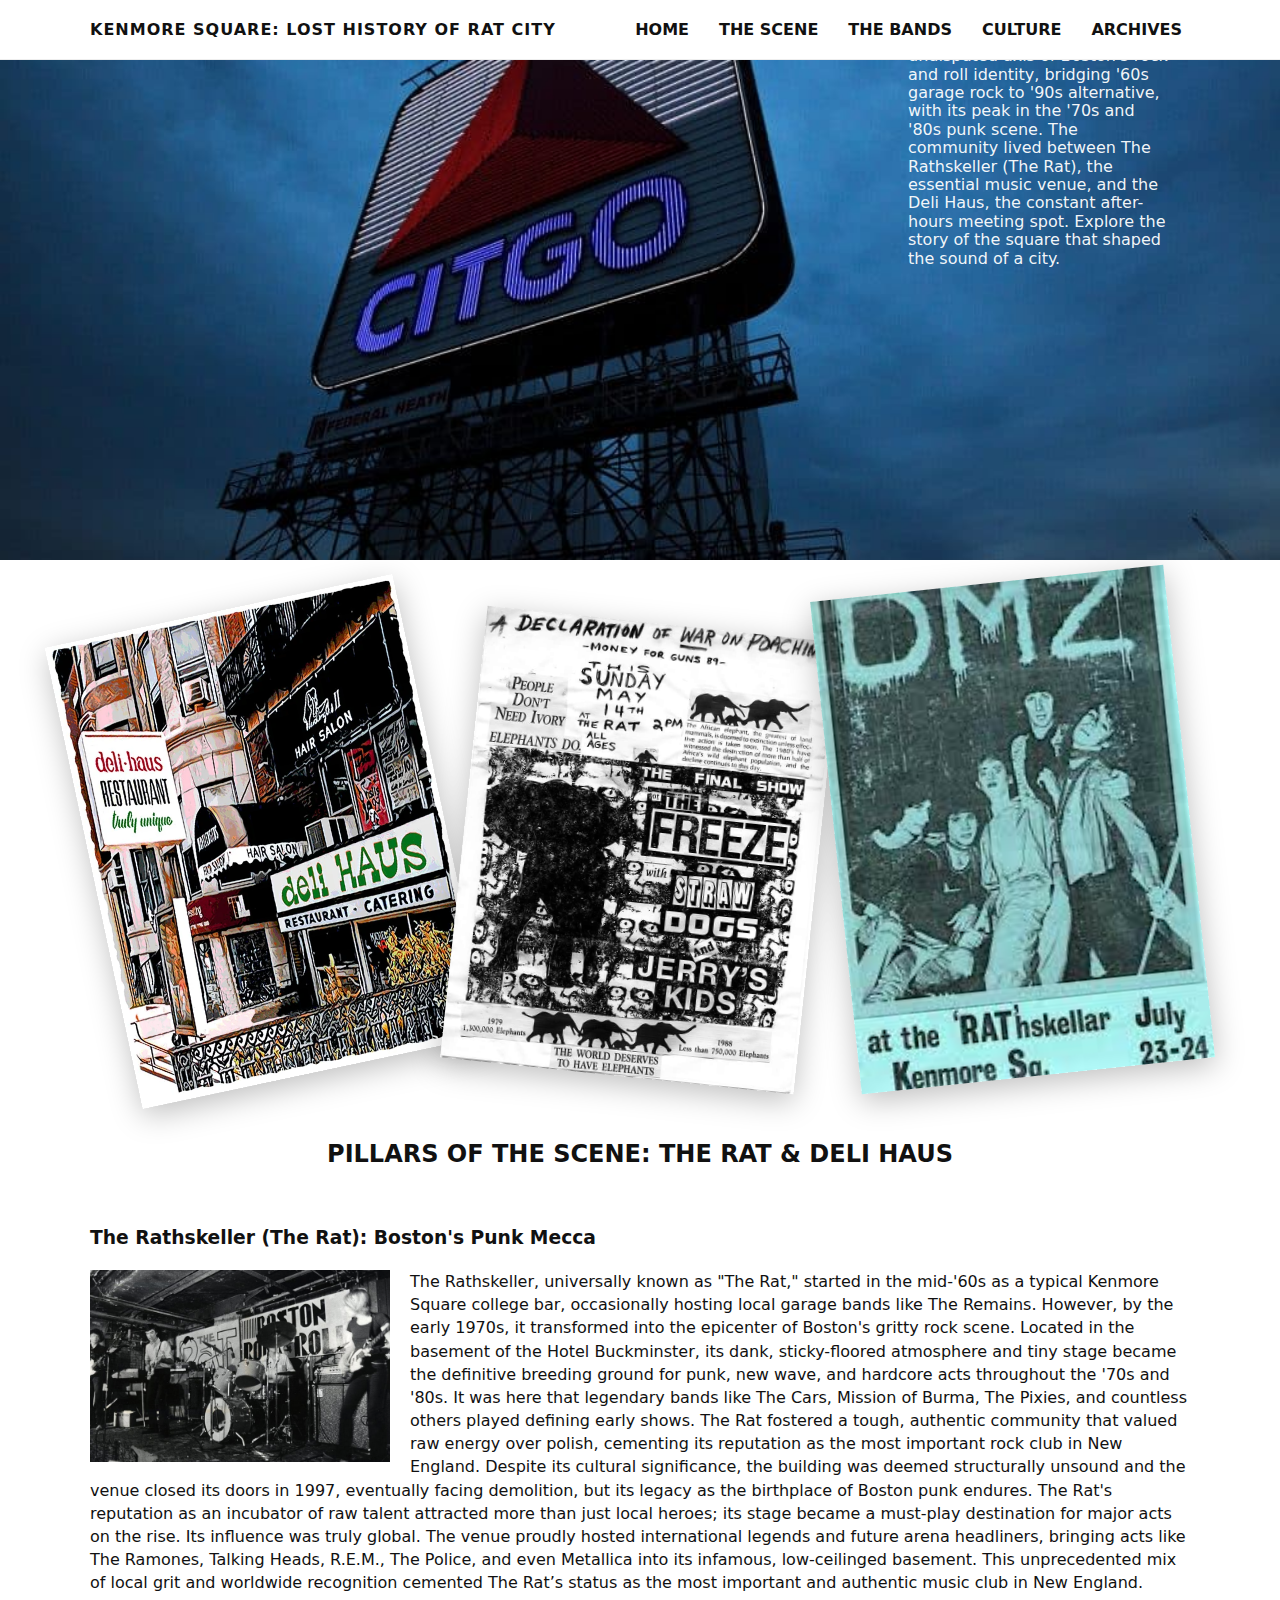
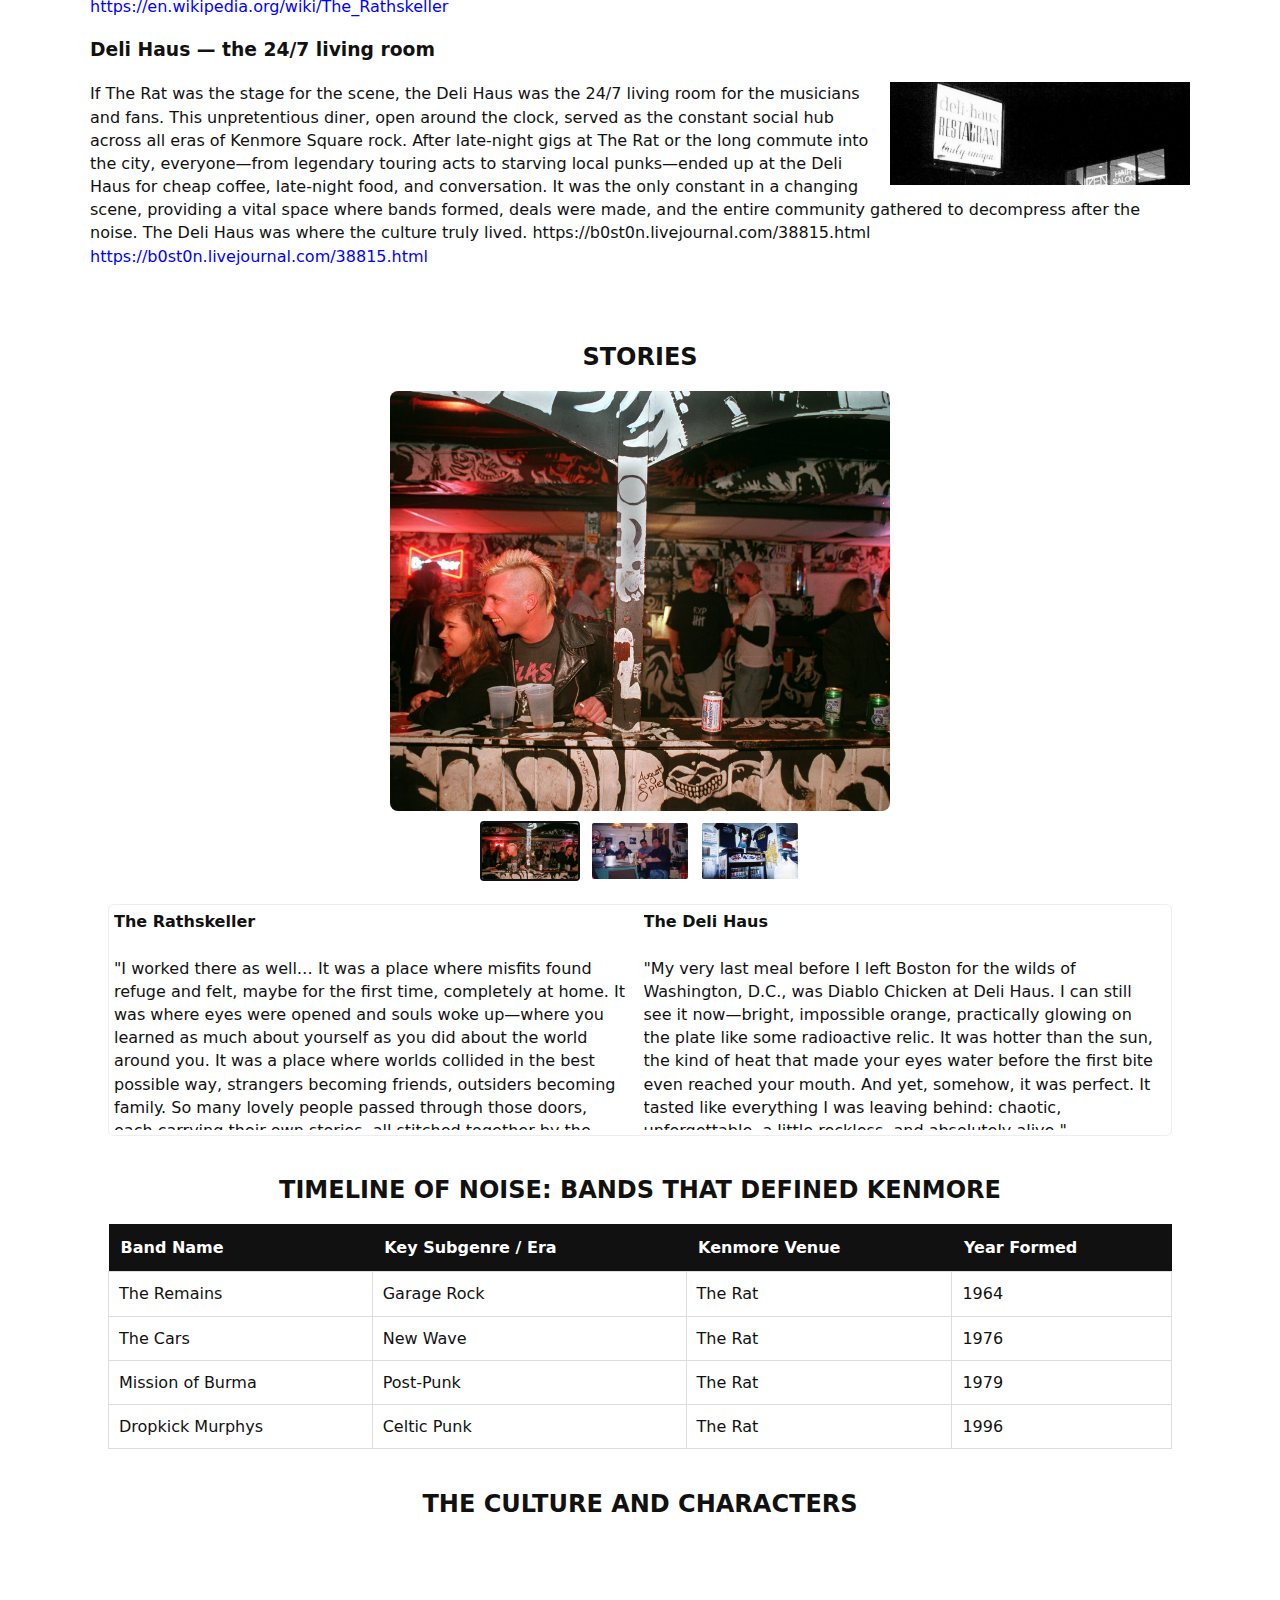
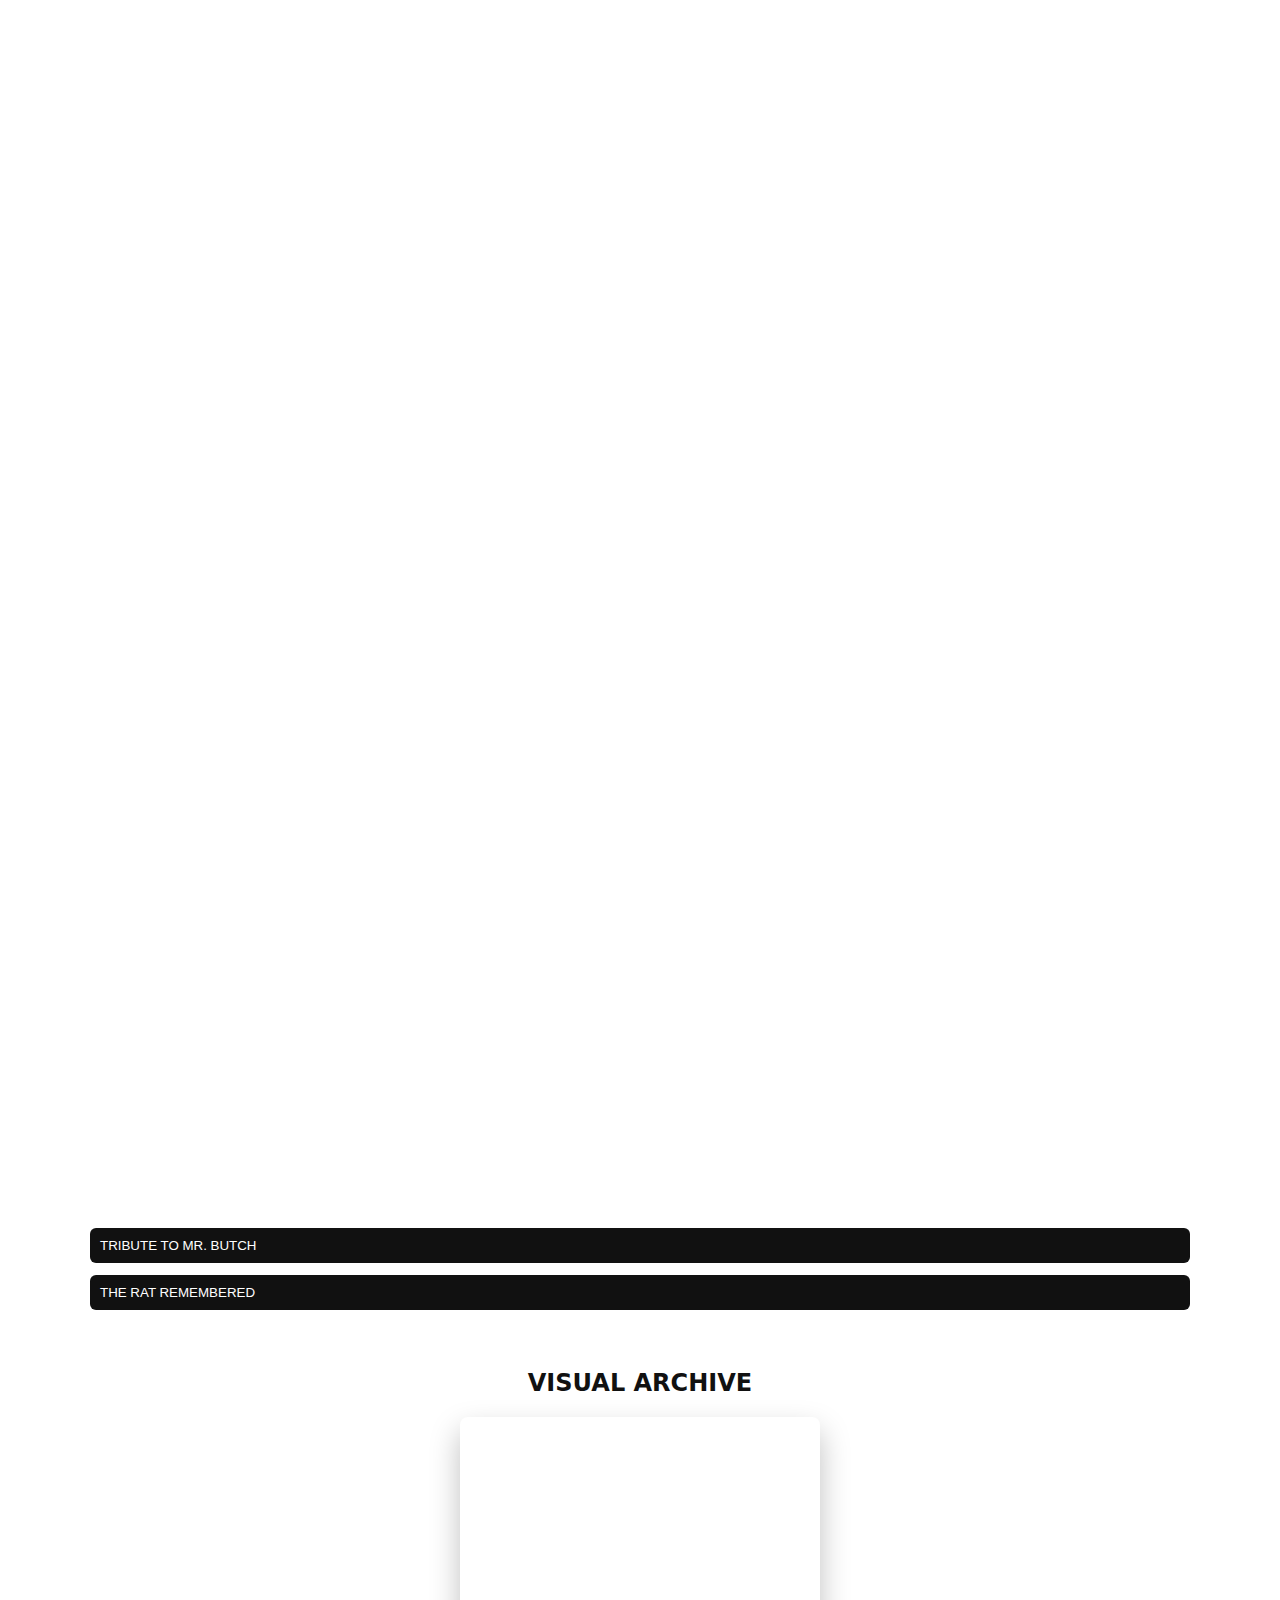
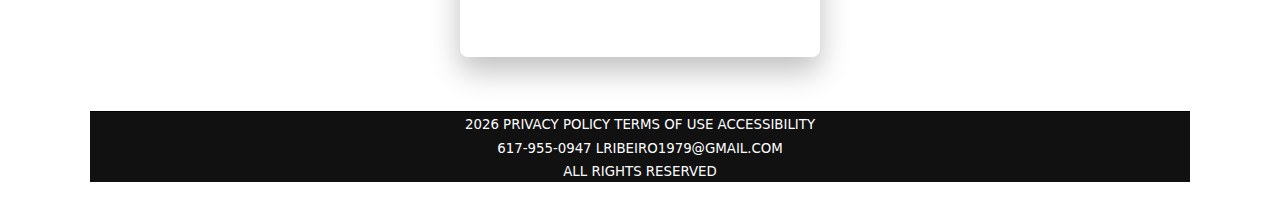
<file: index.html>
<!DOCTYPE html>
<html lang="en">
  <head>
    <meta charset="utf-8" />
    <meta name="viewport" content="width=device-width,initial-scale=1" />
    <title>Kenmore Square: Lost History of Rat City</title>
    <meta
      name="description"
      content="Kenmore Square: The Rat & Deli Haus — archive, stories and media."
    />
    <link rel="stylesheet" href="style.css" />
  </head>
  <body>
    <header class="site-header" role="banner">
      <div class="container header-inner">
        <div class="brand">KENMORE SQUARE: LOST HISTORY OF RAT CITY</div>
        <nav class="main-nav" role="navigation" aria-label="Main">
          <a href="#hero">HOME</a>
          <a href="#pillars">THE SCENE</a>
          <a href="#timeline">THE BANDS</a>
          <a href="#culture">CULTURE</a>
          <a href="#archive">ARCHIVES</a>
        </nav>
        <button
          class="mobile-toggle"
          aria-expanded="false"
          aria-controls="mobile-menu"
        >
          ☰
        </button>
      </div>

      <div id="mobile-menu" class="mobile-menu" hidden>
        <a href="#hero">Home</a>
        <a href="#pillars">Pillars</a>
        <a href="#stories">Stories</a>
        <a href="#timeline">Timeline</a>
        <a href="#culture">Culture</a>
        <a href="#archive">Archive</a>
      </div>
    </header>

    <main>
      <!-- HERO: background image with overlay text (uses Citgo_Sign.jpg) -->
      <section
        id="hero"
        class="hero"
        role="img"
        aria-label="Citgo sign over Kenmore Square"
      >
        <!-- background applied via CSS using Citgo_Sign.jpg -->
        <div class="hero-overlay container">
          <p class="hero-sub">
            <br />
            <br />Kenmore Square was the undisputed axis of Boston's rock and
            roll identity, bridging '60s garage rock to '90s alternative, with
            its peak in the '70s and '80s punk scene. The community lived
            between The Rathskeller (The Rat), the essential music venue, and
            the Deli Haus, the constant after-hours meeting spot. Explore the
            story of the square that shaped the sound of a city.
          </p>
        </div>
      </section>

      <!-- BIG POSTER ROW (tilted, larger) -->
      <section class="poster-row container" aria-label="Poster collage">
        <div class="poster poster-left">
          <img src="Poster_Delihaus.png" alt="Posters collage" loading="lazy" />
        </div>
        <div class="poster poster-center">
          <img src="Poster_Strawdogs.jpg" alt="Poster flyer" loading="lazy" />
        </div>
        <div class="poster poster-right">
          <img src="Poster_DMZ.jpg" alt="Rat promo" loading="lazy" />
        </div>
      </section>

      <!-- PILLARS: alternating layout, responsive -->
      <section id="pillars" class="container pillars">
        <h2 class="section-title">PILLARS OF THE SCENE: THE RAT & DELI HAUS</h2>
<!-- PILLARS: alternating layout, responsive -->
    <section id="pillars" class="container pillars">

      <h3>The Rathskeller (The Rat): Boston's Punk Mecca</h3>

<img src="Rat_Stage.png" width="300" style="float: left; margin-right: 20px; margin-bottom: 10px;">

<p>
The Rathskeller, universally known as "The Rat," started in the
              mid-'60s as a typical Kenmore Square college bar, occasionally
              hosting local garage bands like The Remains. However, by the early
              1970s, it transformed into the epicenter of Boston's gritty rock
              scene. Located in the basement of the Hotel Buckminster, its dank,
              sticky-floored atmosphere and tiny stage became the definitive
              breeding ground for punk, new wave, and hardcore acts throughout
              the '70s and '80s. It was here that legendary bands like The Cars,
              Mission of Burma, The Pixies, and countless others played defining
              early shows. The Rat fostered a tough, authentic community that
              valued raw energy over polish, cementing its reputation as the
              most important rock club in New England. Despite its cultural
              significance, the building was deemed structurally unsound and the
              venue closed its doors in 1997, eventually facing demolition, but
              its legacy as the birthplace of Boston punk endures. The Rat's
              reputation as an incubator of raw talent attracted more than just
              local heroes; its stage became a must-play destination for major
              acts on the rise. Its influence was truly global. The venue
              proudly hosted international legends and future arena headliners,
              bringing acts like The Ramones, Talking Heads, R.E.M., The Police,
              and even Metallica into its infamous, low-ceilinged basement. This
              unprecedented mix of local grit and worldwide recognition cemented
              The Rat’s status as the most important and authentic music club in
              New England. <a href="https://en.wikipedia.org/wiki/The_Rathskeller" target="_blank" style="color: blue;">https://en.wikipedia.org/wiki/The_Rathskeller</a>
</p>


      <!-- Pillar 2: text left, image right (reverse) -->
     <h3>Deli Haus — the 24/7 living room</h3>

<img src="Delihaus_Sign.png" width="300" style="float: right; margin-left: 20px; margin-bottom: 10px;">

<p>
  If The Rat was the stage for the scene, the Deli Haus was the 24/7 living room for the musicians and fans. This unpretentious diner, open around the clock, served as the constant social hub across all eras of Kenmore Square rock. After late-night gigs at The Rat or the long commute into the city, everyone—from legendary touring acts to starving local punks—ended up at the Deli Haus for cheap coffee, late-night food, and conversation. It was the only constant in a changing scene, providing a vital space where bands formed, deals were made, and the entire community gathered to decompress after the noise. The Deli Haus was where the culture truly lived. https://b0st0n.livejournal.com/38815.html <a href="https://b0st0n.livejournal.com/38815.html" target="_blank" style="color: blue;">https://b0st0n.livejournal.com/38815.html</a>
</p>
    </section>
       
      <!-- STORIES: carousel with thumbnails BELOW -->
      <section id="stories" class="container stories">
        <h2 class="section-title">STORIES</h2>

        <div class="carousel-wrap">
          <div class="carousel" aria-label="Stories carousel">
            <div class="carousel-track" data-carousel>
              <div class="slide">
                <img src="Rat_Bar.jpg" alt="Crowd at The Rat" loading="lazy" />
              </div>
              <div class="slide">
                <img src="Delihaus_Counter.jpg" alt="Band poster" loading="lazy" />
              </div>
              <div class="slide">
                <img src="Delihaus_Cooler.jpg"alt="Deli Haus interior" loading="lazy" />
              </div>
            </div>
          </div>

          <!-- thumbnails BELOW the main carousel -->
          <div
            class="thumbnails"
            role="tablist"
            aria-label="Carousel thumbnails"
          >
            <button class="thumb" data-index="0" aria-label="Show slide 1">
              <img src="Rat_Bar.jpg" alt="thumb 1" loading="lazy" />
            </button>
            <button class="thumb" data-index="1" aria-label="Show slide 2">
              <img src="Delihaus_Counter.jpg" alt="thumb 2" loading="lazy" />
            </button>
            <button class="thumb" data-index="2" aria-label="Show slide 3">
              <img src="Delihaus_Cooler.jpg" alt="thumb 3" loading="lazy" />
            </button>
          </div>
        </div>

        <!-- scrollable two-column table (one row) -->
        <div class="scroll-table-wrap container">
          <div
            class="scroll-table"
            role="region"
            aria-label="Scrollable two column text table"
          >
            <div class="scroll-cell">
              <h4>The Rathskeller</h4>
              <div class="scroll-inner">
                <p>
                  "I worked there as well… It was a place where misfits found refuge and felt, maybe for the first time, completely at home. It was where eyes were opened and souls woke up—where you learned as much about yourself as you did about the world around you. It was a place where worlds collided in the best possible way, strangers becoming friends, outsiders becoming family. So many lovely people passed through those doors, each carrying their own stories, all stitched together by the pulse of great music that never seemed to stop. The Rat was more than a venue; it was a haven for the weird and the wonderful, a sanctuary for anyone who needed a place to belong."
                </p>
              </div>
            </div>
            <div class="scroll-cell">
              <h4>The Deli Haus</h4>
              <div class="scroll-inner">
                <p>
                  "My very last meal before I left Boston for the wilds of Washington, D.C., was Diablo Chicken at Deli Haus. I can still see it now—bright, impossible orange, practically glowing on the plate like some radioactive relic. It was hotter than the sun, the kind of heat that made your eyes water before the first bite even reached your mouth. And yet, somehow, it was perfect. It tasted like everything I was leaving behind: chaotic, unforgettable, a little reckless, and absolutely alive."
                </p>
              </div>
            </div>
          </div>
        </div>
      </section>

      <!-- TIMELINE: sortable table -->
      <section id="timeline" class="container timeline">
        <h2 class="section-title">
          TIMELINE OF NOISE: BANDS THAT DEFINED KENMORE
        </h2>

        <table
          id="bands-table"
          class="bands-table"
          aria-describedby="timeline-desc"
        >
          <caption id="timeline-desc" class="visually-hidden">
            Click header to sort.
          </caption>
          <thead>
            <tr>
              <th data-key="name" scope="col">Band Name</th>
              <th data-key="genre" scope="col">Key Subgenre / Era</th>
              <th data-key="venue" scope="col">Kenmore Venue</th>
              <th data-key="year" scope="col">Year Formed</th>
            </tr>
          </thead>
          <tbody>
            <tr>
              <td>The Remains</td>
              <td>Garage Rock</td>
              <td>The Rat</td>
              <td>1964</td>
            </tr>
            <tr>
              <td>The Cars</td>
              <td>New Wave</td>
              <td>The Rat</td>
              <td>1976</td>
            </tr>
            <tr>
              <td>Mission of Burma</td>
              <td>Post-Punk</td>
              <td>The Rat</td>
              <td>1979</td>
            </tr>
            <tr>
              <td>Dropkick Murphys</td>
              <td>Celtic Punk</td>
              <td>The Rat</td>
              <td>1996</td>
            </tr>
          </tbody>
        </table>
      </section>

      <!-- CULTURE: single YouTube video + accordions -->
      <section id="culture" class="container culture">
        <h2 class="section-title">THE CULTURE AND CHARACTERS</h2>

        <div class="video-single">
          <iframe
            width="560"
            height="315"
            src="https://www.youtube.com/embed/4Kx0HlF-jlg?si=igtDnf5wYuz6XUbz"
            title="YouTube video player"
            frameborder="0"
            allow="accelerometer; autoplay; clipboard-write; encrypted-media; gyroscope; picture-in-picture; web-share"
            referrerpolicy="strict-origin-when-cross-origin"
            allowfullscreen
          ></iframe>
          <iframe width="560" height="315" src="https://www.youtube.com/embed/H6-1lJmseFI?si=wgGUlNcGzcANd2mt" title="YouTube video player" frameborder="0" allow="accelerometer; autoplay; clipboard-write; encrypted-media; gyroscope; picture-in-picture; web-share" referrerpolicy="strict-origin-when-cross-origin" allowfullscreen></iframe>
<iframe width="560" height="315" src="https://www.youtube.com/embed/_078rdve5Tw?si=3MVY7VqPu_b9Yp01" title="YouTube video player" frameborder="0" allow="accelerometer; autoplay; clipboard-write; encrypted-media; gyroscope; picture-in-picture; web-share" referrerpolicy="strict-origin-when-cross-origin" allowfullscreen></iframe>
        <div class="accordion-wrap">
          <div class="accordion">
            <button class="accordion-toggle" aria-expanded="false">
              TRIBUTE TO MR. BUTCH
            </button>
            <div class="accordion-panel" hidden>
              <p>
                First-hand accounts of nights — the crowd, energy, and the small
                stage that made nights unforgettable.
              </p>
            </div>
          </div>

          <div class="accordion">
            <button class="accordion-toggle" aria-expanded="false">
              THE RAT REMEMBERED
            </button>
            <div class="accordion-panel" hidden>
              <p>
                Late-night conversations, friendships and the 3AM coffee culture
                — the Deli Haus kept the community connected.
              </p>
            </div>
          </div>
        </div>
      </section>

      <section id="archive" class="container archive">
  <h2 class="section-title">VISUAL ARCHIVE</h2>

  <div class="archive-cluster">

    <div class="archive-left">
      <img src="Rat.jpg" alt="archive 1" loading="lazy" onclick="openPopup(this)">
      <img src="Rat_Band.png" alt="archive 2" loading="lazy" onclick="openPopup(this)">
    </div>

    <div class="archive-center">
      <img src="Rat_Youngsnakes.jpg" alt="center visual" class="center-img" loading="lazy" onclick="openPopup(this)">
    </div>

    <div class="archive-right">
      <img src="Rat_Facade.jpg" alt="archive 3" loading="lazy" onclick="openPopup(this)">
      <img src="Hotel_Commonwealth_2025.jpg" alt="archive 4" loading="lazy" onclick="openPopup(this)">
    </div>

  </div>
</section>

<!-- Popup Lightbox -->
<div id="popup-overlay" class="popup-overlay" onclick="closePopup()">
  <span class="close-btn" onclick="closePopup(event)">×</span>
  <img id="popup-img" class="popup-img">
</div>


      <footer class="site-footer">
        <div class="container footer-inner">
          <small> <span id="year"></span> PRIVACY POLICY TERMS OF USE ACCESSIBILITY <br />
            617-955-0947  LRIBEIRO1979@GMAIL.COM  <br />
            ALL RIGHTS RESERVED</small>
        </div>
      </footer>
    </main>

    <script src="script.js" defer></script>
  </body>
</html>
</file>
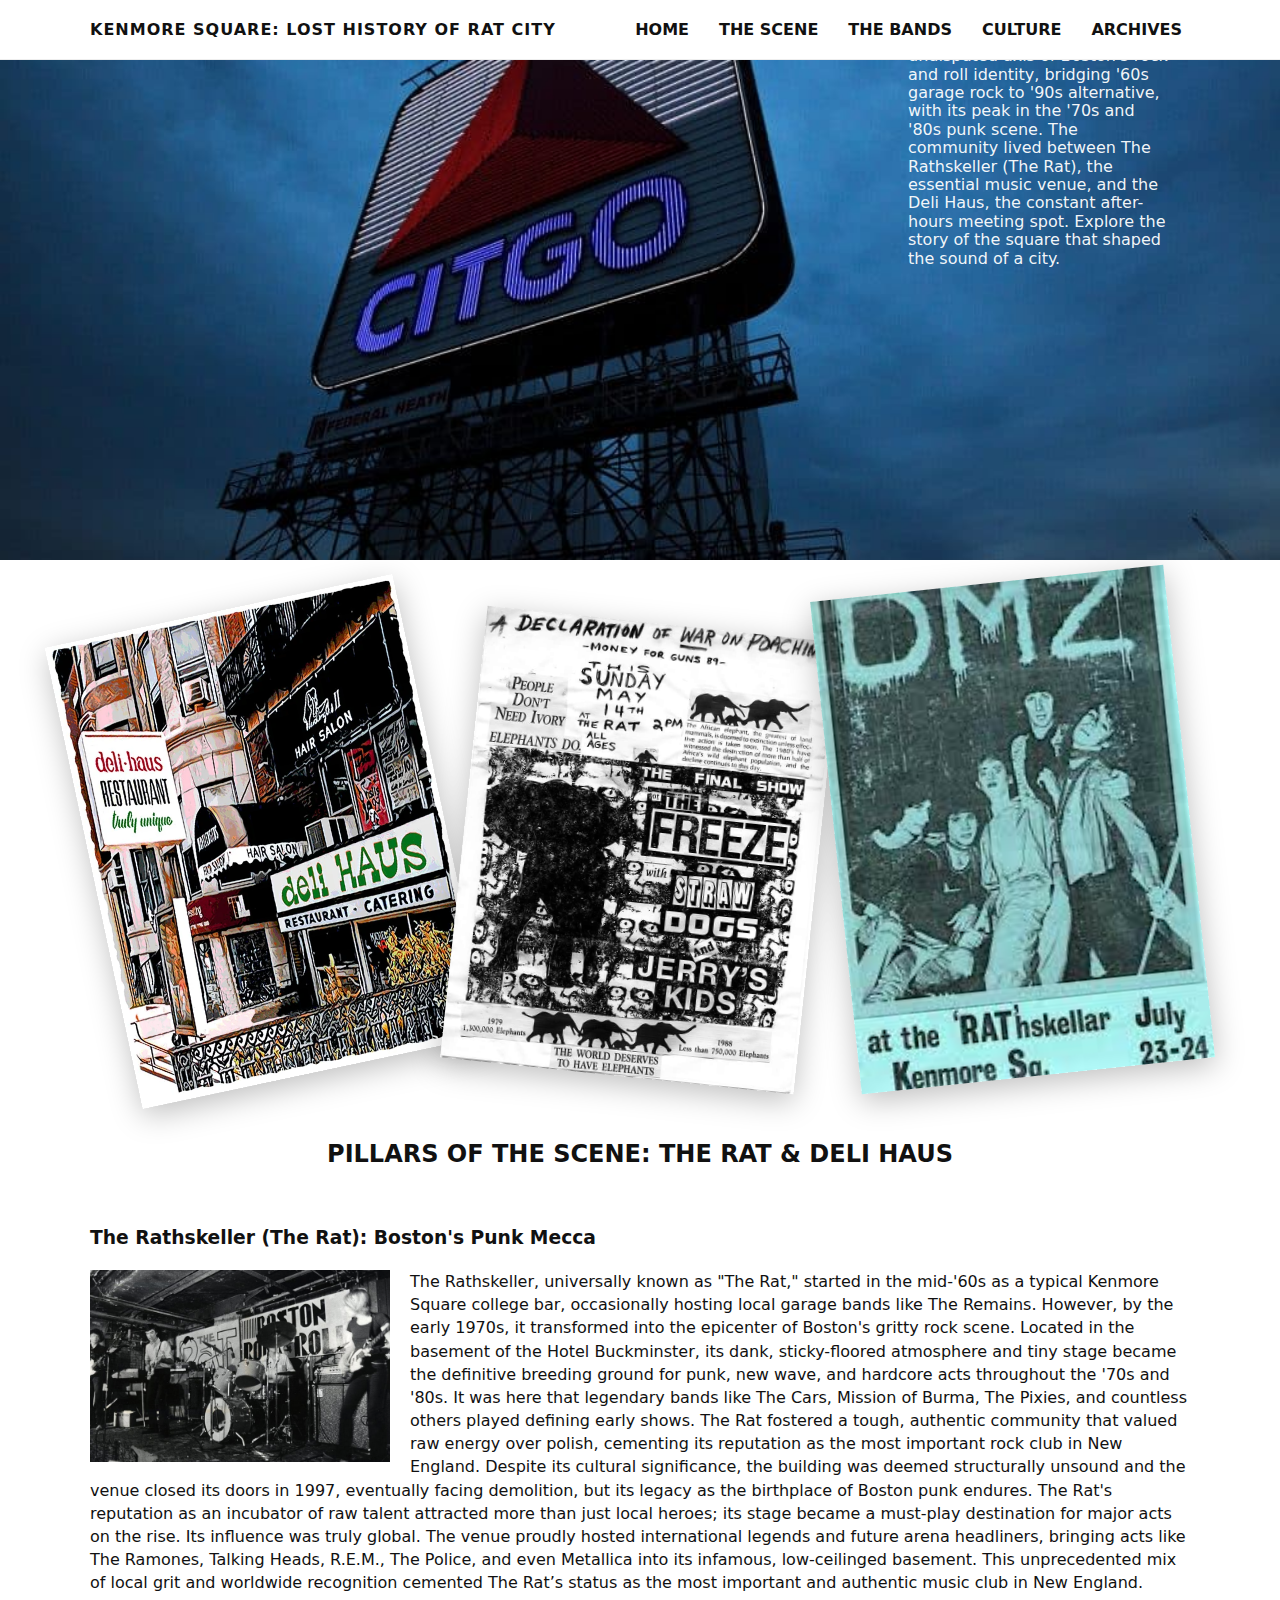
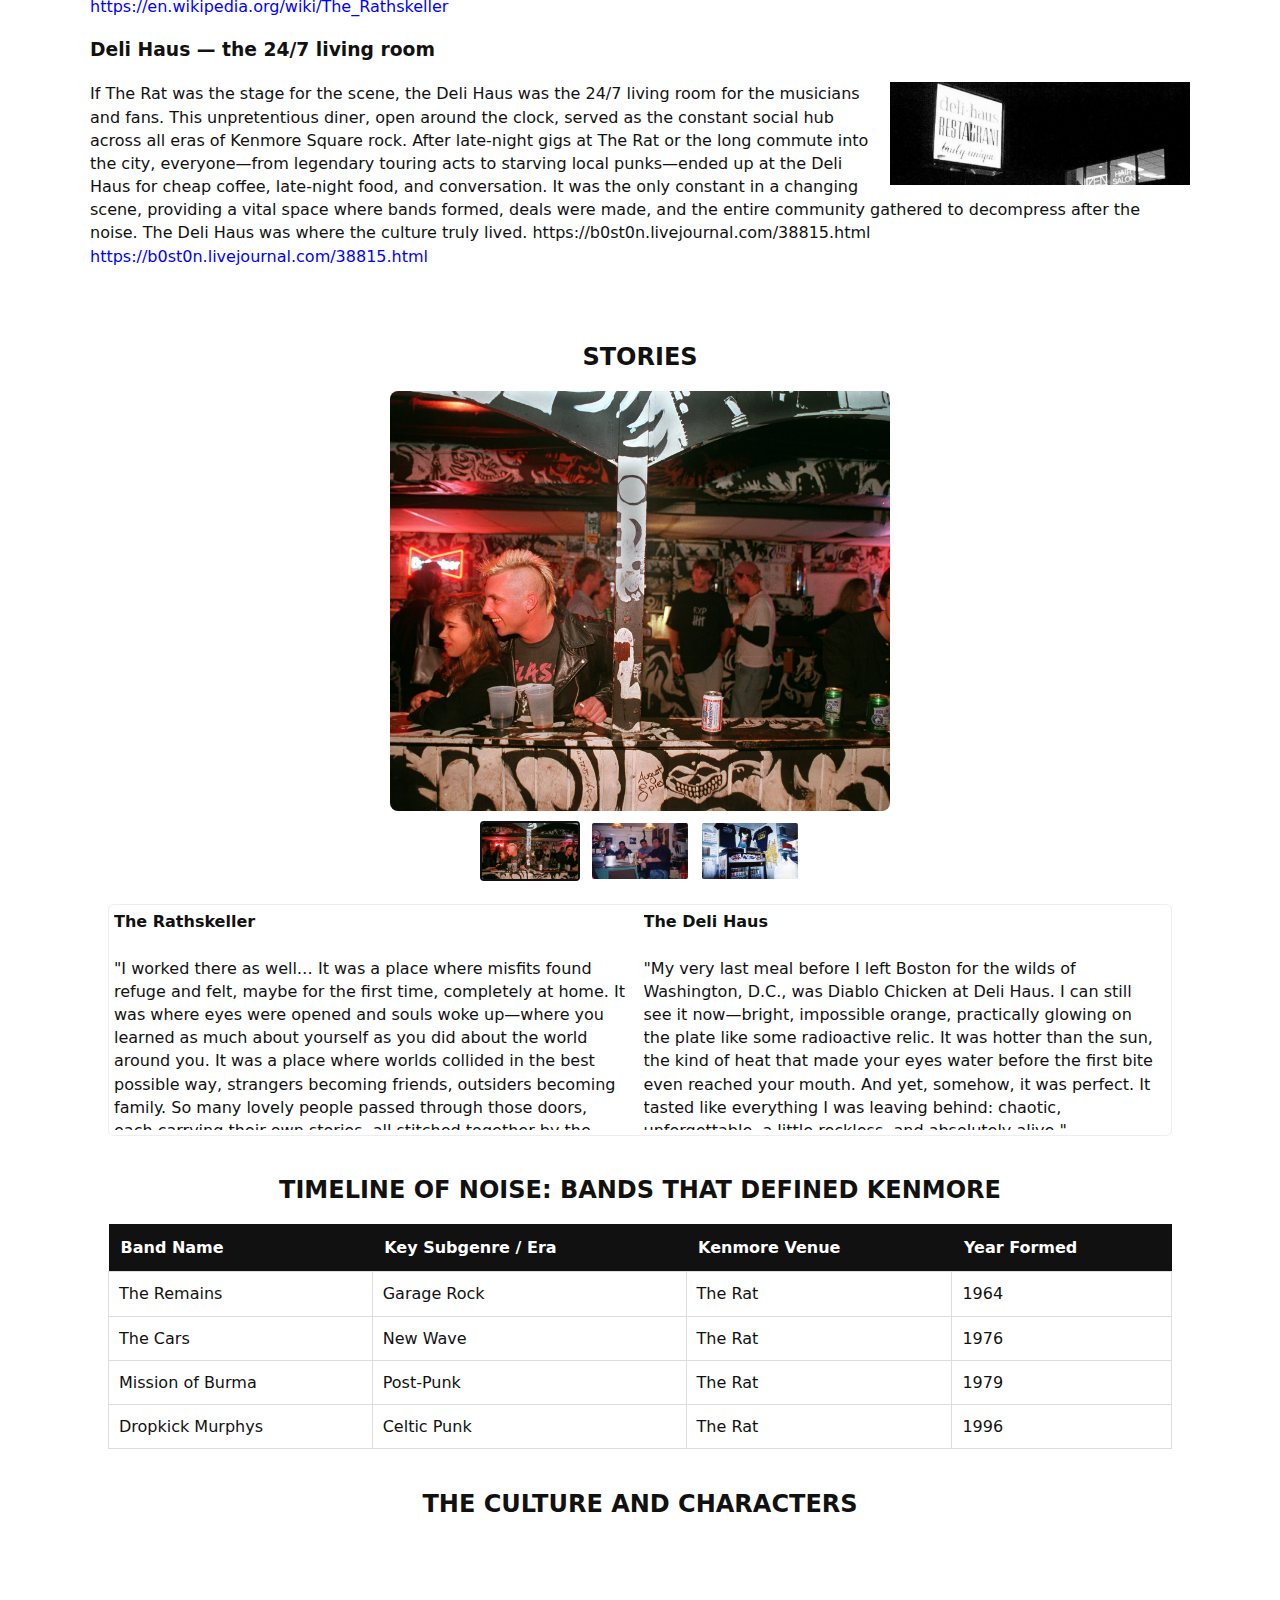
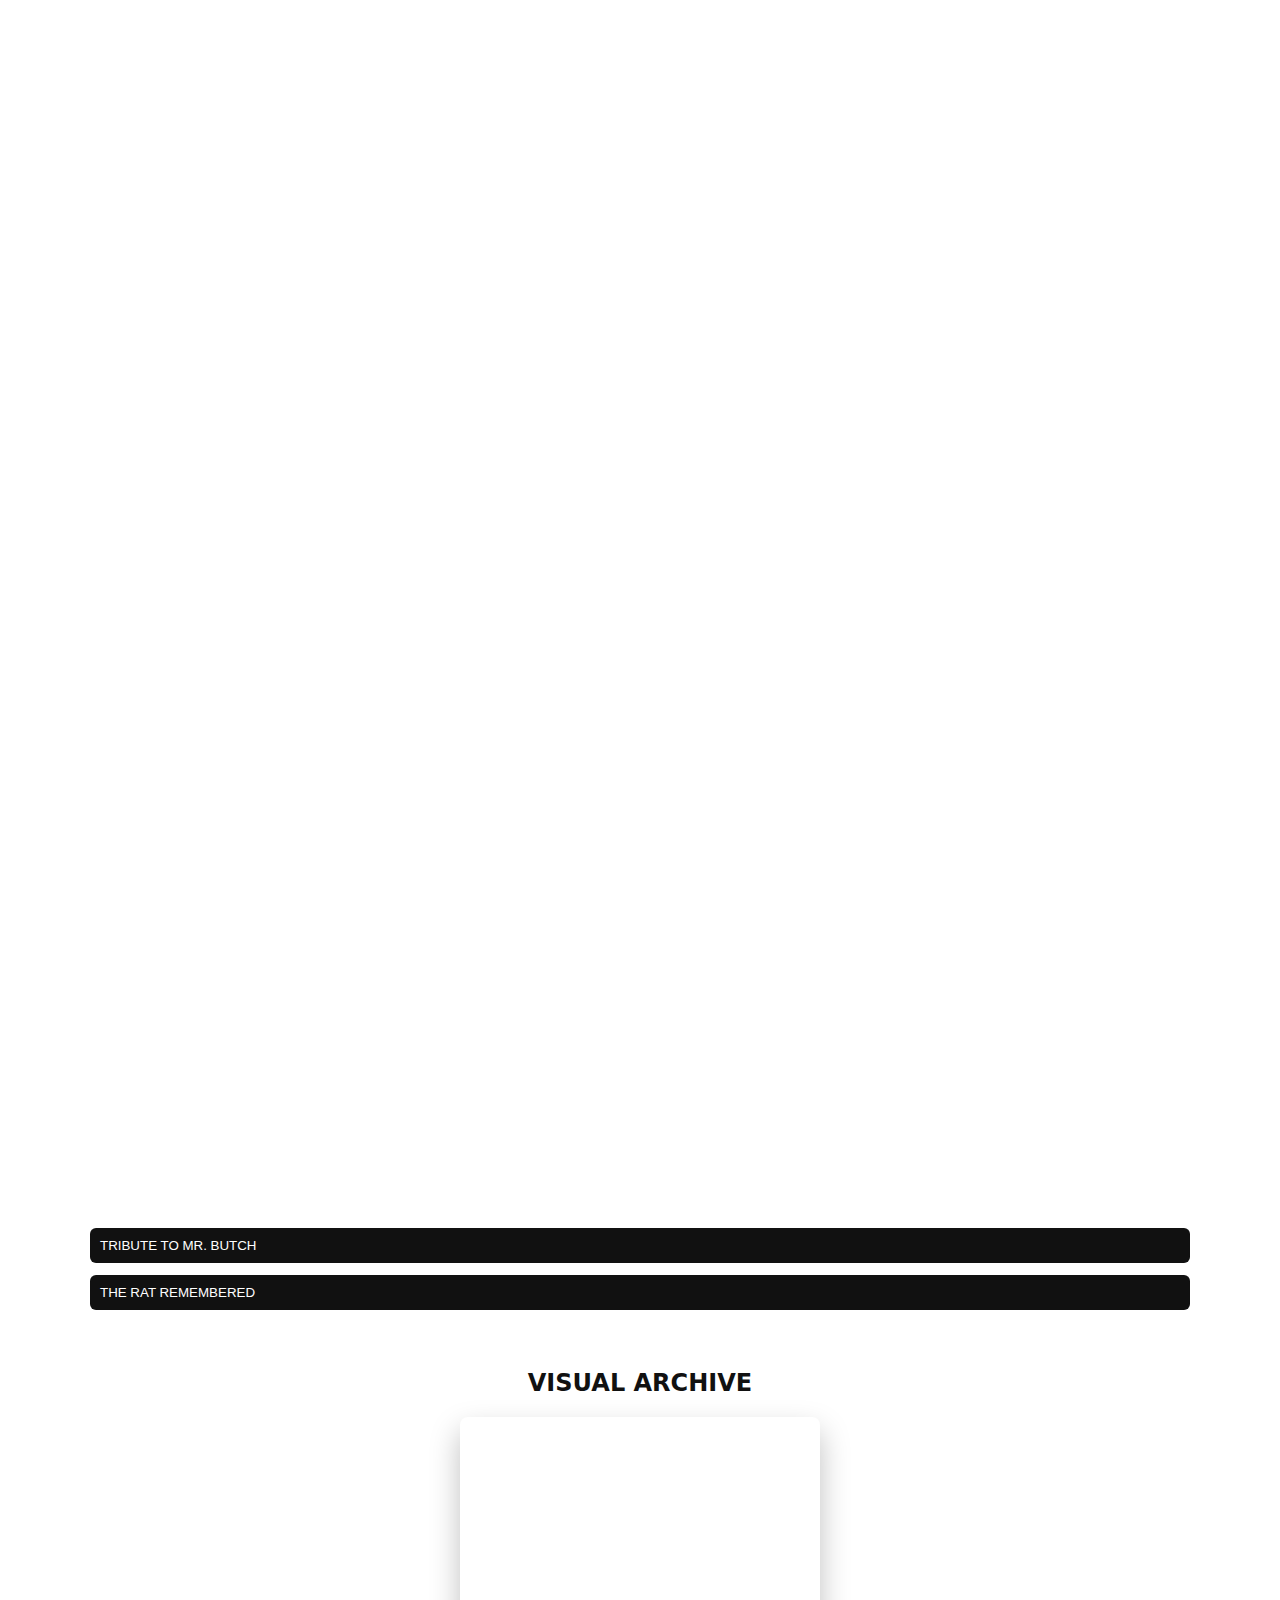
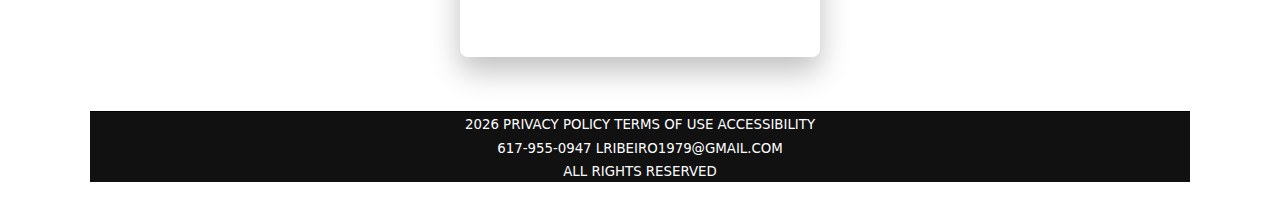
<file: x455-lribeiro-project/index.html>
<!DOCTYPE html>
<html lang="en">
  <head>
    <meta charset="utf-8" />
    <meta name="viewport" content="width=device-width,initial-scale=1" />
    <title>Kenmore Square: Lost History of Rat City</title>
    <meta
      name="description"
      content="Kenmore Square: The Rat & Deli Haus — archive, stories and media."
    />
    <link rel="stylesheet" href="style.css" />
  </head>
  <body>
    <header class="site-header" role="banner">
      <div class="container header-inner">
        <div class="brand">KENMORE SQUARE: LOST HISTORY OF RAT CITY</div>
        <nav class="main-nav" role="navigation" aria-label="Main">
          <a href="#hero">HOME</a>
          <a href="#pillars">THE SCENE</a>
          <a href="#timeline">THE BANDS</a>
          <a href="#culture">CULTURE</a>
          <a href="#archive">ARCHIVES</a>
        </nav>
        <button
          class="mobile-toggle"
          aria-expanded="false"
          aria-controls="mobile-menu"
        >
          ☰
        </button>
      </div>

      <div id="mobile-menu" class="mobile-menu" hidden>
        <a href="#hero">Home</a>
        <a href="#pillars">Pillars</a>
        <a href="#stories">Stories</a>
        <a href="#timeline">Timeline</a>
        <a href="#culture">Culture</a>
        <a href="#archive">Archive</a>
      </div>
    </header>

    <main>
      <!-- HERO: background image with overlay text (uses Citgo_Sign.jpg) -->
      <section
        id="hero"
        class="hero"
        role="img"
        aria-label="Citgo sign over Kenmore Square"
      >
        <!-- background applied via CSS using Citgo_Sign.jpg -->
        <div class="hero-overlay container">
          <p class="hero-sub">
            <br />
            <br />Kenmore Square was the undisputed axis of Boston's rock and
            roll identity, bridging '60s garage rock to '90s alternative, with
            its peak in the '70s and '80s punk scene. The community lived
            between The Rathskeller (The Rat), the essential music venue, and
            the Deli Haus, the constant after-hours meeting spot. Explore the
            story of the square that shaped the sound of a city.
          </p>
        </div>
      </section>

      <!-- BIG POSTER ROW (tilted, larger) -->
      <section class="poster-row container" aria-label="Poster collage">
        <div class="poster poster-left">
          <img src="Poster_Delihaus.png" alt="Posters collage" loading="lazy" />
        </div>
        <div class="poster poster-center">
          <img src="Poster_Strawdogs.jpg" alt="Poster flyer" loading="lazy" />
        </div>
        <div class="poster poster-right">
          <img src="Poster_DMZ.jpg" alt="Rat promo" loading="lazy" />
        </div>
      </section>

      <!-- PILLARS: alternating layout, responsive -->
      <section id="pillars" class="container pillars">
        <h2 class="section-title">PILLARS OF THE SCENE: THE RAT & DELI HAUS</h2>
<!-- PILLARS: alternating layout, responsive -->
    <section id="pillars" class="container pillars">

      <h3>The Rathskeller (The Rat): Boston's Punk Mecca</h3>

<img src="Rat_Stage.png" width="300" style="float: left; margin-right: 20px; margin-bottom: 10px;">

<p>
The Rathskeller, universally known as "The Rat," started in the
              mid-'60s as a typical Kenmore Square college bar, occasionally
              hosting local garage bands like The Remains. However, by the early
              1970s, it transformed into the epicenter of Boston's gritty rock
              scene. Located in the basement of the Hotel Buckminster, its dank,
              sticky-floored atmosphere and tiny stage became the definitive
              breeding ground for punk, new wave, and hardcore acts throughout
              the '70s and '80s. It was here that legendary bands like The Cars,
              Mission of Burma, The Pixies, and countless others played defining
              early shows. The Rat fostered a tough, authentic community that
              valued raw energy over polish, cementing its reputation as the
              most important rock club in New England. Despite its cultural
              significance, the building was deemed structurally unsound and the
              venue closed its doors in 1997, eventually facing demolition, but
              its legacy as the birthplace of Boston punk endures. The Rat's
              reputation as an incubator of raw talent attracted more than just
              local heroes; its stage became a must-play destination for major
              acts on the rise. Its influence was truly global. The venue
              proudly hosted international legends and future arena headliners,
              bringing acts like The Ramones, Talking Heads, R.E.M., The Police,
              and even Metallica into its infamous, low-ceilinged basement. This
              unprecedented mix of local grit and worldwide recognition cemented
              The Rat’s status as the most important and authentic music club in
              New England. <a href="https://en.wikipedia.org/wiki/The_Rathskeller" target="_blank" style="color: blue;">https://en.wikipedia.org/wiki/The_Rathskeller</a>
</p>


      <!-- Pillar 2: text left, image right (reverse) -->
     <h3>Deli Haus — the 24/7 living room</h3>

<img src="Delihaus_Sign.png" width="300" style="float: right; margin-left: 20px; margin-bottom: 10px;">

<p>
  If The Rat was the stage for the scene, the Deli Haus was the 24/7 living room for the musicians and fans. This unpretentious diner, open around the clock, served as the constant social hub across all eras of Kenmore Square rock. After late-night gigs at The Rat or the long commute into the city, everyone—from legendary touring acts to starving local punks—ended up at the Deli Haus for cheap coffee, late-night food, and conversation. It was the only constant in a changing scene, providing a vital space where bands formed, deals were made, and the entire community gathered to decompress after the noise. The Deli Haus was where the culture truly lived. https://b0st0n.livejournal.com/38815.html <a href="https://b0st0n.livejournal.com/38815.html" target="_blank" style="color: blue;">https://b0st0n.livejournal.com/38815.html</a>
</p>
    </section>
       
      <!-- STORIES: carousel with thumbnails BELOW -->
      <section id="stories" class="container stories">
        <h2 class="section-title">STORIES</h2>

        <div class="carousel-wrap">
          <div class="carousel" aria-label="Stories carousel">
            <div class="carousel-track" data-carousel>
              <div class="slide">
                <img src="Rat_Bar.jpg" alt="Crowd at The Rat" loading="lazy" />
              </div>
              <div class="slide">
                <img src="Delihaus_Counter.jpg" alt="Band poster" loading="lazy" />
              </div>
              <div class="slide">
                <img src="Delihaus_Cooler.jpg"alt="Deli Haus interior" loading="lazy" />
              </div>
            </div>
          </div>

          <!-- thumbnails BELOW the main carousel -->
          <div
            class="thumbnails"
            role="tablist"
            aria-label="Carousel thumbnails"
          >
            <button class="thumb" data-index="0" aria-label="Show slide 1">
              <img src="Rat_Bar.jpg" alt="thumb 1" loading="lazy" />
            </button>
            <button class="thumb" data-index="1" aria-label="Show slide 2">
              <img src="Delihaus_Counter.jpg" alt="thumb 2" loading="lazy" />
            </button>
            <button class="thumb" data-index="2" aria-label="Show slide 3">
              <img src="Delihaus_Cooler.jpg" alt="thumb 3" loading="lazy" />
            </button>
          </div>
        </div>

        <!-- scrollable two-column table (one row) -->
        <div class="scroll-table-wrap container">
          <div
            class="scroll-table"
            role="region"
            aria-label="Scrollable two column text table"
          >
            <div class="scroll-cell">
              <h4>The Rathskeller</h4>
              <div class="scroll-inner">
                <p>
                  "I worked there as well… It was a place where misfits found refuge and felt, maybe for the first time, completely at home. It was where eyes were opened and souls woke up—where you learned as much about yourself as you did about the world around you. It was a place where worlds collided in the best possible way, strangers becoming friends, outsiders becoming family. So many lovely people passed through those doors, each carrying their own stories, all stitched together by the pulse of great music that never seemed to stop. The Rat was more than a venue; it was a haven for the weird and the wonderful, a sanctuary for anyone who needed a place to belong."
                </p>
              </div>
            </div>
            <div class="scroll-cell">
              <h4>The Deli Haus</h4>
              <div class="scroll-inner">
                <p>
                  "My very last meal before I left Boston for the wilds of Washington, D.C., was Diablo Chicken at Deli Haus. I can still see it now—bright, impossible orange, practically glowing on the plate like some radioactive relic. It was hotter than the sun, the kind of heat that made your eyes water before the first bite even reached your mouth. And yet, somehow, it was perfect. It tasted like everything I was leaving behind: chaotic, unforgettable, a little reckless, and absolutely alive."
                </p>
              </div>
            </div>
          </div>
        </div>
      </section>

      <!-- TIMELINE: sortable table -->
      <section id="timeline" class="container timeline">
        <h2 class="section-title">
          TIMELINE OF NOISE: BANDS THAT DEFINED KENMORE
        </h2>

        <table
          id="bands-table"
          class="bands-table"
          aria-describedby="timeline-desc"
        >
          <caption id="timeline-desc" class="visually-hidden">
            Click header to sort.
          </caption>
          <thead>
            <tr>
              <th data-key="name" scope="col">Band Name</th>
              <th data-key="genre" scope="col">Key Subgenre / Era</th>
              <th data-key="venue" scope="col">Kenmore Venue</th>
              <th data-key="year" scope="col">Year Formed</th>
            </tr>
          </thead>
          <tbody>
            <tr>
              <td>The Remains</td>
              <td>Garage Rock</td>
              <td>The Rat</td>
              <td>1964</td>
            </tr>
            <tr>
              <td>The Cars</td>
              <td>New Wave</td>
              <td>The Rat</td>
              <td>1976</td>
            </tr>
            <tr>
              <td>Mission of Burma</td>
              <td>Post-Punk</td>
              <td>The Rat</td>
              <td>1979</td>
            </tr>
            <tr>
              <td>Dropkick Murphys</td>
              <td>Celtic Punk</td>
              <td>The Rat</td>
              <td>1996</td>
            </tr>
          </tbody>
        </table>
      </section>

      <!-- CULTURE: single YouTube video + accordions -->
      <section id="culture" class="container culture">
        <h2 class="section-title">THE CULTURE AND CHARACTERS</h2>

        <div class="video-single">
          <iframe
            width="560"
            height="315"
            src="https://www.youtube.com/embed/4Kx0HlF-jlg?si=igtDnf5wYuz6XUbz"
            title="YouTube video player"
            frameborder="0"
            allow="accelerometer; autoplay; clipboard-write; encrypted-media; gyroscope; picture-in-picture; web-share"
            referrerpolicy="strict-origin-when-cross-origin"
            allowfullscreen
          ></iframe>
          <iframe width="560" height="315" src="https://www.youtube.com/embed/H6-1lJmseFI?si=wgGUlNcGzcANd2mt" title="YouTube video player" frameborder="0" allow="accelerometer; autoplay; clipboard-write; encrypted-media; gyroscope; picture-in-picture; web-share" referrerpolicy="strict-origin-when-cross-origin" allowfullscreen></iframe>
<iframe width="560" height="315" src="https://www.youtube.com/embed/_078rdve5Tw?si=3MVY7VqPu_b9Yp01" title="YouTube video player" frameborder="0" allow="accelerometer; autoplay; clipboard-write; encrypted-media; gyroscope; picture-in-picture; web-share" referrerpolicy="strict-origin-when-cross-origin" allowfullscreen></iframe>
        <div class="accordion-wrap">
          <div class="accordion">
            <button class="accordion-toggle" aria-expanded="false">
              TRIBUTE TO MR. BUTCH
            </button>
            <div class="accordion-panel" hidden>
              <p>
                First-hand accounts of nights — the crowd, energy, and the small
                stage that made nights unforgettable.
              </p>
            </div>
          </div>

          <div class="accordion">
            <button class="accordion-toggle" aria-expanded="false">
              THE RAT REMEMBERED
            </button>
            <div class="accordion-panel" hidden>
              <p>
                Late-night conversations, friendships and the 3AM coffee culture
                — the Deli Haus kept the community connected.
              </p>
            </div>
          </div>
        </div>
      </section>

      <section id="archive" class="container archive">
  <h2 class="section-title">VISUAL ARCHIVE</h2>

  <div class="archive-cluster">

    <div class="archive-left">
      <img src="Rat.jpg" alt="archive 1" loading="lazy" onclick="openPopup(this)">
      <img src="Rat_Band.png" alt="archive 2" loading="lazy" onclick="openPopup(this)">
    </div>

    <div class="archive-center">
      <img src="Rat_Youngsnakes.jpg" alt="center visual" class="center-img" loading="lazy" onclick="openPopup(this)">
    </div>

    <div class="archive-right">
      <img src="Rat_Facade.jpg" alt="archive 3" loading="lazy" onclick="openPopup(this)">
      <img src="Hotel_Commonwealth_2025.jpg" alt="archive 4" loading="lazy" onclick="openPopup(this)">
    </div>

  </div>
</section>

<!-- Popup Lightbox -->
<div id="popup-overlay" class="popup-overlay" onclick="closePopup()">
  <span class="close-btn" onclick="closePopup(event)">×</span>
  <img id="popup-img" class="popup-img">
</div>


      <footer class="site-footer">
        <div class="container footer-inner">
          <small> <span id="year"></span> PRIVACY POLICY TERMS OF USE ACCESSIBILITY <br />
            617-955-0947  LRIBEIRO1979@GMAIL.COM  <br />
            ALL RIGHTS RESERVED</small>
        </div>
      </footer>
    </main>

    <script src="script.js" defer></script>
  </body>
</html>
</file>
<file: style.css>
:root{
  --container:1100px;
  --accent:#111;
  --muted:#666;
  --gap:18px;
  --poster-h:320px;
}
*{box-sizing:border-box}
html,body{height:100%}
body{
  margin:0;
  font-family: "Poppins", system-ui, -apple-system, "Segoe UI", Roboto, Arial;
  color:var(--accent);
  background:#fff;
  line-height:1.45;
}
.container{max-width:var(--container);margin:0 auto;padding:0 18px}
a{color:inherit;text-decoration:none}

/* Header */
.site-header{width:100%;position:fixed;top:0;background:#fff;border-bottom:1px solid #eee;z-index:1000}
.header-inner{display:flex;align-items:center;justify-content:space-between;padding:12px 0}
.brand{font-weight:800;letter-spacing:1px}
.main-nav{display:flex;gap:14px}
.main-nav a{padding:6px 8px;font-weight:600}
.mobile-toggle{display:none;background:transparent;border:0;font-size:20px}

/* HERO: background with overlay text */
.hero{
  background-image: url('Citgo_Sign.jpg');
  background-size:cover;
  background-position:center;
  height:60vh;
  display:flex;
  align-items:flex-end;
  padding:280px 0;
  position:relative;
  width:100%;
  color:#fff;
  
}

}
.hero-title{margin:0 0 8px;font-size:clamp(20px,3.2vw,32px);line-height:1.15}
.hero-sub{margin:0 0 12px;color:rgba(255,255,255,0.95); text-align:left;line-height:1.15; padding-left: 800px; padding-top: 20px;}

/* Poster Row: bigger, tilted */
.poster-row{display:flex;gap:18px;padding:22px 0;align-items:flex-end}
.poster{flex:1;overflow:visible}
.poster img{width:100%;height:100%;object-fit:cover;box-shadow:0 8px 30px rgba(0,0,0,.25);display:block}
.poster-left img{transform:rotate(-12deg)}
.poster-center img{transform:rotate(6deg)}
.poster-right img{transform:rotate(-6deg)}

/* Pillars: alternating */
.pillars{padding:18px 0}
.section-title{text-align:center;font-weight:900;margin-bottom:16px}
.pillar-block{display:flex;gap:20px;align-items:flex-start;margin-bottom:18px}
.pillar-block.reverse{flex-direction:row-reverse}
.pillar-image{flex:0 0 360px}
.pillar-image img{width:100%;height:230px;object-fit:cover;border-radius:6px}
.pillar-text{flex:1}
.pillar-text h3{margin-top:0}
@media(max-width:900px){
  .pillar-block{flex-direction:column}
  .pillar-block.reverse{flex-direction:column}
  .pillar-image{width:100%;flex:0 0 auto}
}

/* STORIES */
.stories{padding:18px 0}
.carousel-wrap{max-width:500px;margin:0 auto}
.carousel{overflow:hidden;border-radius:8px}
.carousel-track{display:flex;transition:transform .45s ease}
.slide{min-width:100%}
.slide img{width:100%;display:block;height:420px;object-fit:cover}
.thumbnails{display:flex;gap:10px;justify-content:center;margin-top:10px}
.thumb{background:transparent;border:0;padding:0;cursor:pointer}
.thumb img{width:100px;height:60px;object-fit:cover;border-radius:4px;border:2px solid transparent}
.thumb.active img{border-color:#111}

/* Scroll-table (two columns one row) */
.scroll-table-wrap{margin-top:20px}
.scroll-table{display:grid;grid-template-columns:1fr 1fr;gap:7px;border:1px solid #eee;padding:5px;border-radius:6px;align-items:start}
.scroll-cell{height:220px;overflow:hidden;display:flex;flex-direction:column}
.scroll-cell h4{margin:0 0 8px}
.scroll-inner{overflow:auto;padding-right:8px}
/* small scrollbar styling (optional) */
.scroll-inner::-webkit-scrollbar{height:8px;width:8px}
.scroll-inner::-webkit-scrollbar-thumb{background:#ccc;border-radius:4px}

/* TIMELINE TABLE */
.bands-table{width:100%;border-collapse:collapse;margin-top:14px}
.bands-table th{background:#111;color:#fff;padding:12px;text-align:left;cursor:pointer}
.bands-table td{border:1px solid #ddd;padding:10px}

/* Culture */
.culture{padding:18px 0}
.video-single iframe{width:100%;height:420px;border:0;border-radius:6px}
.accordion{margin-top:12px}
.accordion-toggle{width:100%;background:#111;color:#fff;padding:10px;border-radius:6px;border:0;cursor:pointer;text-align:left}
.accordion-panel{padding:12px;border:1px solid #eee;border-radius:6px;margin-top:8px}

/* Archive cluster & gallery */
.archive{padding:18px 0}
.archive-cluster{display:flex;gap:12px;align-items:center;justify-content:center;margin-bottom:12px}
.archive-left, .archive-right{display:flex;flex-direction:column;gap:10px}
.archive-left img, .archive-right img{width:180px;height:100px;object-fit:cover;border-radius:6px}
.archive-center .center-img{width:360px;height:240px;object-fit:cover;border-radius:8px;box-shadow:0 14px 30px rgba(0,0,0,.25)}
.gallery{display:grid;grid-template-columns:repeat(6,1fr);gap:8px;margin-top:12px}
.gallery img{width:100%;height:90px;object-fit:cover;border-radius:6px;cursor:pointer}

.popup-overlay {
  position: fixed;
  top: 0;
  left: 0;
  width: 100%;
  height: 100%;
  background: rgba(0,0,0,0.85);
  display: none;
  justify-content: center;
  align-items: center;
  z-index: 2000;
}

/* Big popup image */
.popup-img {
  max-width: 85%;
  max-height: 85%;
  border-radius: 8px;
  box-shadow: 0 0 20px rgba(255,255,255,0.3);
}

/* Close button */
.close-btn {
  position: absolute;
  top: 20px;
  right: 35px;
  font-size: 45px;
  color: white;
  cursor: pointer;
  font-weight: bold;
  z-index: 2100;
  user-select: none;
}

.close-btn:hover {
  color: #ccc;
}

/* Footer */
.site-footer{max-width:100%;padding: 0;border-top:1px solid #000000;margin-top:18px;text-align:center; color:white; background-color:#111;font-family: "Poppins", system-ui, -apple-system, "Segoe UI", Roboto, Arial;}

/* Utilities */
.visually-hidden{position:absolute!important;height:1px;width:1px;overflow:hidden;clip:rect(1px,1px,1px,1px);white-space:nowrap}

/* Responsive */
@media(max-width:1000px){
  .poster img{height:240px}
  .archive-center .center-img{width:280px;height:180px}
  .gallery{grid-template-columns:repeat(3,1fr)}
}
@media(max-width:700px){
  .hero{height:48vh;background-position:center 30%}
  .poster-row{flex-direction:column;gap:12px}
  .poster img{height:220px;transform:none}
  .archive-cluster{flex-direction:column}
  .gallery{grid-template-columns:repeat(2,1fr)}
  .thumb img{width:80px;height:50px}
}
</file>
<file: x455-lribeiro-project/style.css>
:root{
  --container:1100px;
  --accent:#111;
  --muted:#666;
  --gap:18px;
  --poster-h:320px;
}
*{box-sizing:border-box}
html,body{height:100%}
body{
  margin:0;
  font-family: "Poppins", system-ui, -apple-system, "Segoe UI", Roboto, Arial;
  color:var(--accent);
  background:#fff;
  line-height:1.45;
}
.container{max-width:var(--container);margin:0 auto;padding:0 18px}
a{color:inherit;text-decoration:none}

/* Header */
.site-header{width:100%;position:fixed;top:0;background:#fff;border-bottom:1px solid #eee;z-index:1000}
.header-inner{display:flex;align-items:center;justify-content:space-between;padding:12px 0}
.brand{font-weight:800;letter-spacing:1px}
.main-nav{display:flex;gap:14px}
.main-nav a{padding:6px 8px;font-weight:600}
.mobile-toggle{display:none;background:transparent;border:0;font-size:20px}

/* HERO: background with overlay text */
.hero{
  background-image: url('Citgo_Sign.jpg');
  background-size:cover;
  background-position:center;
  height:60vh;
  display:flex;
  align-items:flex-end;
  padding:280px 0;
  position:relative;
  width:100%;
  color:#fff;
  
}

}
.hero-title{margin:0 0 8px;font-size:clamp(20px,3.2vw,32px);line-height:1.15}
.hero-sub{margin:0 0 12px;color:rgba(255,255,255,0.95); text-align:left;line-height:1.15; padding-left: 800px; padding-top: 20px;}

/* Poster Row: bigger, tilted */
.poster-row{display:flex;gap:18px;padding:22px 0;align-items:flex-end}
.poster{flex:1;overflow:visible}
.poster img{width:100%;height:100%;object-fit:cover;box-shadow:0 8px 30px rgba(0,0,0,.25);display:block}
.poster-left img{transform:rotate(-12deg)}
.poster-center img{transform:rotate(6deg)}
.poster-right img{transform:rotate(-6deg)}

/* Pillars: alternating */
.pillars{padding:18px 0}
.section-title{text-align:center;font-weight:900;margin-bottom:16px}
.pillar-block{display:flex;gap:20px;align-items:flex-start;margin-bottom:18px}
.pillar-block.reverse{flex-direction:row-reverse}
.pillar-image{flex:0 0 360px}
.pillar-image img{width:100%;height:230px;object-fit:cover;border-radius:6px}
.pillar-text{flex:1}
.pillar-text h3{margin-top:0}
@media(max-width:900px){
  .pillar-block{flex-direction:column}
  .pillar-block.reverse{flex-direction:column}
  .pillar-image{width:100%;flex:0 0 auto}
}

/* STORIES */
.stories{padding:18px 0}
.carousel-wrap{max-width:500px;margin:0 auto}
.carousel{overflow:hidden;border-radius:8px}
.carousel-track{display:flex;transition:transform .45s ease}
.slide{min-width:100%}
.slide img{width:100%;display:block;height:420px;object-fit:cover}
.thumbnails{display:flex;gap:10px;justify-content:center;margin-top:10px}
.thumb{background:transparent;border:0;padding:0;cursor:pointer}
.thumb img{width:100px;height:60px;object-fit:cover;border-radius:4px;border:2px solid transparent}
.thumb.active img{border-color:#111}

/* Scroll-table (two columns one row) */
.scroll-table-wrap{margin-top:20px}
.scroll-table{display:grid;grid-template-columns:1fr 1fr;gap:7px;border:1px solid #eee;padding:5px;border-radius:6px;align-items:start}
.scroll-cell{height:220px;overflow:hidden;display:flex;flex-direction:column}
.scroll-cell h4{margin:0 0 8px}
.scroll-inner{overflow:auto;padding-right:8px}
/* small scrollbar styling (optional) */
.scroll-inner::-webkit-scrollbar{height:8px;width:8px}
.scroll-inner::-webkit-scrollbar-thumb{background:#ccc;border-radius:4px}

/* TIMELINE TABLE */
.bands-table{width:100%;border-collapse:collapse;margin-top:14px}
.bands-table th{background:#111;color:#fff;padding:12px;text-align:left;cursor:pointer}
.bands-table td{border:1px solid #ddd;padding:10px}

/* Culture */
.culture{padding:18px 0}
.video-single iframe{width:100%;height:420px;border:0;border-radius:6px}
.accordion{margin-top:12px}
.accordion-toggle{width:100%;background:#111;color:#fff;padding:10px;border-radius:6px;border:0;cursor:pointer;text-align:left}
.accordion-panel{padding:12px;border:1px solid #eee;border-radius:6px;margin-top:8px}

/* Archive cluster & gallery */
.archive{padding:18px 0}
.archive-cluster{display:flex;gap:12px;align-items:center;justify-content:center;margin-bottom:12px}
.archive-left, .archive-right{display:flex;flex-direction:column;gap:10px}
.archive-left img, .archive-right img{width:180px;height:100px;object-fit:cover;border-radius:6px}
.archive-center .center-img{width:360px;height:240px;object-fit:cover;border-radius:8px;box-shadow:0 14px 30px rgba(0,0,0,.25)}
.gallery{display:grid;grid-template-columns:repeat(6,1fr);gap:8px;margin-top:12px}
.gallery img{width:100%;height:90px;object-fit:cover;border-radius:6px;cursor:pointer}

.popup-overlay {
  position: fixed;
  top: 0;
  left: 0;
  width: 100%;
  height: 100%;
  background: rgba(0,0,0,0.85);
  display: none;
  justify-content: center;
  align-items: center;
  z-index: 2000;
}

/* Big popup image */
.popup-img {
  max-width: 85%;
  max-height: 85%;
  border-radius: 8px;
  box-shadow: 0 0 20px rgba(255,255,255,0.3);
}

/* Close button */
.close-btn {
  position: absolute;
  top: 20px;
  right: 35px;
  font-size: 45px;
  color: white;
  cursor: pointer;
  font-weight: bold;
  z-index: 2100;
  user-select: none;
}

.close-btn:hover {
  color: #ccc;
}

/* Footer */
.site-footer{max-width:100%;padding: 0;border-top:1px solid #000000;margin-top:18px;text-align:center; color:white; background-color:#111;font-family: "Poppins", system-ui, -apple-system, "Segoe UI", Roboto, Arial;}

/* Utilities */
.visually-hidden{position:absolute!important;height:1px;width:1px;overflow:hidden;clip:rect(1px,1px,1px,1px);white-space:nowrap}

/* Responsive */
@media(max-width:1000px){
  .poster img{height:240px}
  .archive-center .center-img{width:280px;height:180px}
  .gallery{grid-template-columns:repeat(3,1fr)}
}
@media(max-width:700px){
  .hero{height:48vh;background-position:center 30%}
  .poster-row{flex-direction:column;gap:12px}
  .poster img{height:220px;transform:none}
  .archive-cluster{flex-direction:column}
  .gallery{grid-template-columns:repeat(2,1fr)}
  .thumb img{width:80px;height:50px}
}
</file>
